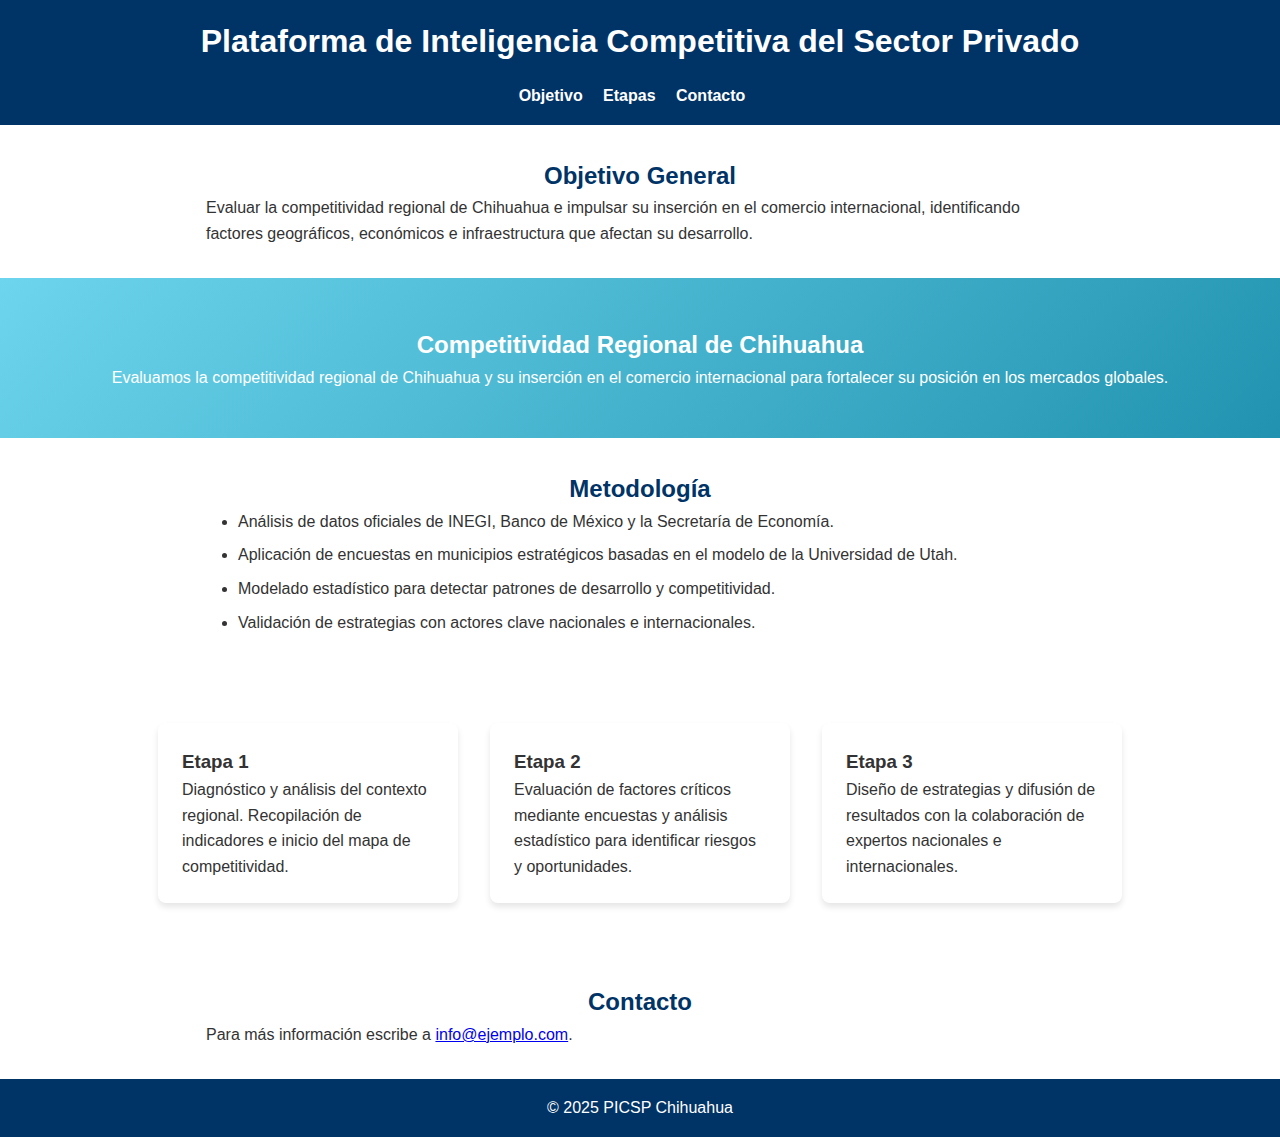
<file: Resp/index.html>
<!DOCTYPE html>
<html lang="es">
<head>
    <meta charset="UTF-8">
    <meta name="viewport" content="width=device-width, initial-scale=1.0">
    <title>Plataforma de Inteligencia Competitiva del Sector Privado</title>
    <style>
        * {
            margin: 0;
            padding: 0;
            box-sizing: border-box;
        }
        
        body {
            font-family: 'Segoe UI', Tahoma, Geneva, Verdana, sans-serif;
            line-height: 1.6;
            color: #333;
        }
        
        header {
            background-color: #003366;
            color: white;
            padding: 1rem;
            text-align: center;
        }
        
        header h1 {
            margin-bottom: 1rem;
        }
        
        nav a {
            color: white;
            margin-right: 1rem;
            text-decoration: none;
            font-weight: bold;
        }
        
        .hero {
            text-align: center;
            padding: 3rem 1rem;
            background: linear-gradient(135deg, #6dd5ed, #2193b0);
            color: white;
        }
        
        .cards {
            display: flex;
            flex-wrap: wrap;
            justify-content: center;
            padding: 2rem;
        }
        
        .card {
            background: white;
            border-radius: 8px;
            box-shadow: 0 4px 6px rgba(0,0,0,0.1);
            margin: 1rem;
            padding: 1.5rem;
            flex: 1 1 250px;
            max-width: 300px;
        }
        
        .section {
            padding: 2rem 1rem;
            max-width: 900px;
            margin: 0 auto;
        }
        
        h2.section-title {
            color: #003366;
            text-align: center;
        }
        
        footer {
            background-color: #003366;
            color: white;
            text-align: center;
            padding: 1rem;
        }
        
        ul {
            margin-left: 2rem;
        }
        
        li {
            margin-bottom: 0.5rem;
        }
    </style>
</head>
<body>
    <header>
        <h1>Plataforma de Inteligencia Competitiva del Sector Privado</h1>
        <nav>
            <a href="#objetivo">Objetivo</a>
            <a href="#etapas">Etapas</a>
            <a href="#contacto">Contacto</a>
        </nav>
    </header>
    
    <section id="objetivo" class="section">
        <h2 class="section-title">Objetivo General</h2>
        <p>Evaluar la competitividad regional de Chihuahua e impulsar su inserción en el comercio internacional, identificando factores geográficos, económicos e infraestructura que afectan su desarrollo.</p>
    </section>

    <section class="hero">
        <h2>Competitividad Regional de Chihuahua</h2>
        <p>Evaluamos la competitividad regional de Chihuahua y su inserción en el comercio internacional para fortalecer su posición en los mercados globales.</p>
    </section>
    
    <section id="metodologia" class="section">
        <h2 class="section-title">Metodología</h2>
        <ul>
            <li>Análisis de datos oficiales de INEGI, Banco de México y la Secretaría de Economía.</li>
            <li>Aplicación de encuestas en municipios estratégicos basadas en el modelo de la Universidad de Utah.</li>
            <li>Modelado estadístico para detectar patrones de desarrollo y competitividad.</li>
            <li>Validación de estrategias con actores clave nacionales e internacionales.</li>
        </ul>
    </section>

    <section id="etapas" class="cards">
        <div class="card">
            <h3>Etapa 1</h3>
            <p>Diagnóstico y análisis del contexto regional. Recopilación de indicadores e inicio del mapa de competitividad.</p>
        </div>
        <div class="card">
            <h3>Etapa 2</h3>
            <p>Evaluación de factores críticos mediante encuestas y análisis estadístico para identificar riesgos y oportunidades.</p>
        </div>
        <div class="card">
            <h3>Etapa 3</h3>
            <p>Diseño de estrategias y difusión de resultados con la colaboración de expertos nacionales e internacionales.</p>
        </div>
    </section>
    
    <section id="contacto" class="section">
        <h2 class="section-title">Contacto</h2>
        <p>Para más información escribe a <a href="mailto:info@ejemplo.com">info@ejemplo.com</a>.</p>
    </section>

    <footer>
        &copy; 2025 PICSP Chihuahua
    </footer>
</body>
</html>
</file>
